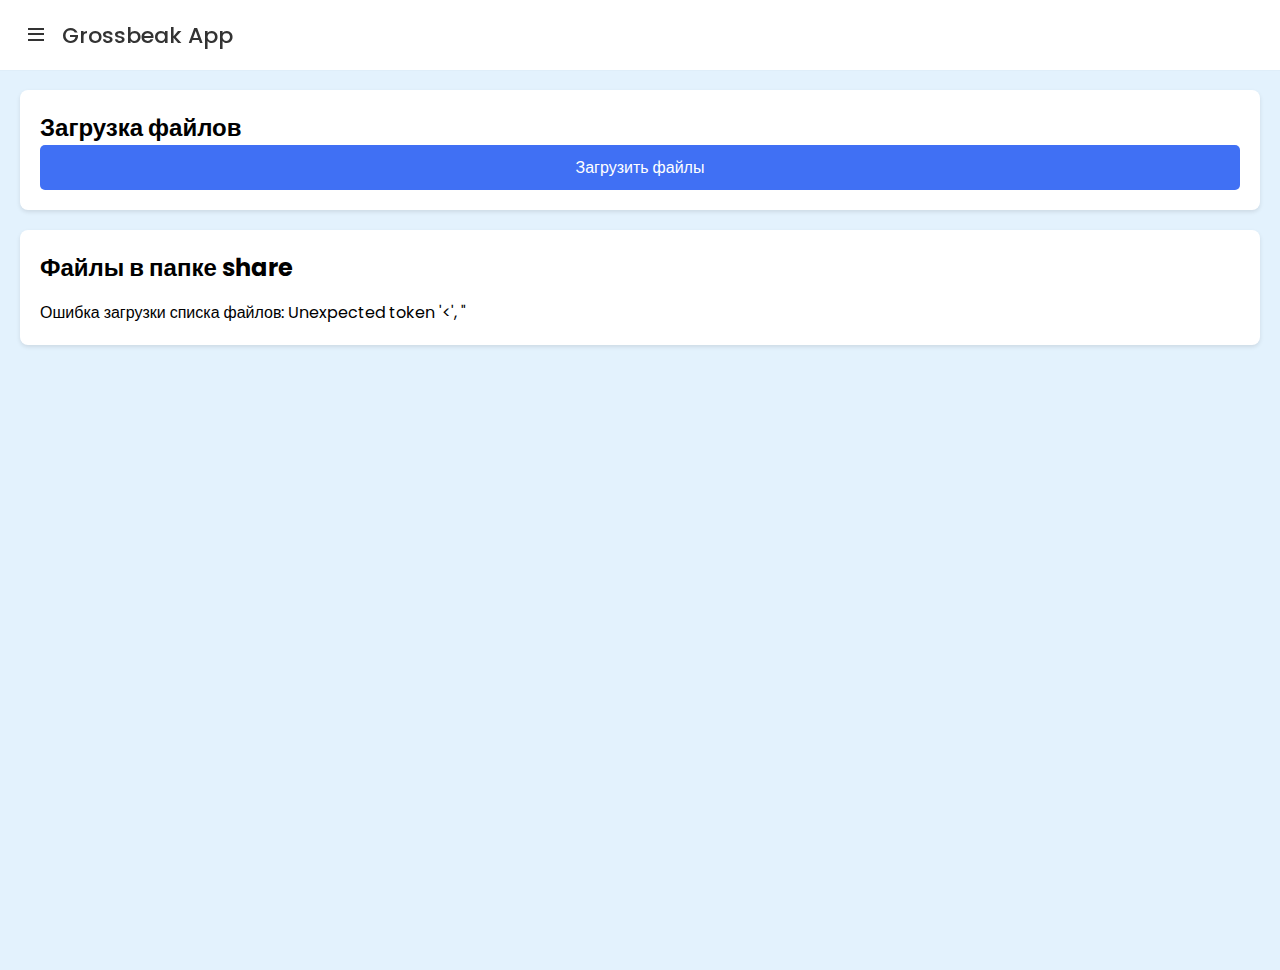
<file: app/index.html>
<!DOCTYPE html>
<html lang="ru">
<head>
    <meta charset="UTF-8">
    <meta name="viewport" content="width=device-width, initial-scale=1.0">
    <title>Grossbeak App</title>
    <link href='https://unpkg.com/boxicons@2.1.1/css/boxicons.min.css' rel='stylesheet'>
    <link rel="stylesheet" href="style.css">
    <link rel="stylesheet" href="video.css">
</head>
<body>

  <nav>
    <div class="logo">
      <i class="bx bx-menu menu-icon"></i>
      <span class="logo-name">Grossbeak App</span>
    </div>
    <div class="sidebar">
      <div class="logo">
        <i class="bx bx-menu menu-icon"></i>
        <span class="logo-name">Меню</span>
      </div>
      <div class="sidebar-content">
        <ul class="lists">
          <li class="list">
            <a href="index.html" class="nav-link">
              <i class="bx bx-home-alt icon"></i>
              <span class="link">Главная</span>
            </a>
          </li>
          <li class="list">
            <a href="soft.html" class="nav-link">
              <i class="bx bx-anchor icon"></i>
              <span class="link">Софт</span>
            </a>
          </li>
          <li class="list">
            <a href="#" class="nav-link">
              <i class="bx bx-file icon"></i>
              <span class="link">Конфиги</span>
            </a>
          </li>
          <li class="list">
            <a href="video.html" class="nav-link">
              <i class="bx bx-video icon"></i>
              <span class="link">Видео</span>
            </a>
          </li>
        </ul>

        <div class="bottom-cotent">
          <li class="list">
            <a href="#" class="nav-link theme-toggle">
              <i class="bx bx-moon icon"></i>
              <span class="link">Темная тема</span>
            </a>
          </li>
          <li class="list">
            <a href="#" class="nav-link">
              <i class="bx bx-cog icon"></i>
              <span class="link">Настройки</span>
            </a>
          </li>
          <li class="list">
            <a href="#" class="nav-link">
              <i class="bx bx-log-out icon"></i>
              <span class="link">Выход</span>
            </a>
          </li>
        </div>
      </div>
    </div>
  </nav>
    <section class="overlay"></section>
    <section class="file-manager">
      <div class="upload-container">
        <h2>Загрузка файлов</h2>
        <div class="upload-area">
          <input type="file" id="fileInput" multiple>
          <button id="uploadBtn" class="btn">Загрузить файлы</button>
          <div class="progress-container">
            <div class="progress-bar"></div>
            <span class="progress-text">0%</span>
          </div>
        </div>
      </div>
    
      <div class="files-list">
        <h2>Файлы в папке share</h2>
        <div class="files-container" id="filesContainer">
          <!-- Файлы будут загружаться здесь динамически -->
          <div class="loading-message">Загрузка списка файлов...</div>
        </div>
      </div>
    </section>
    
    <script src="video.js"></script>
</body>
</html>
</file>
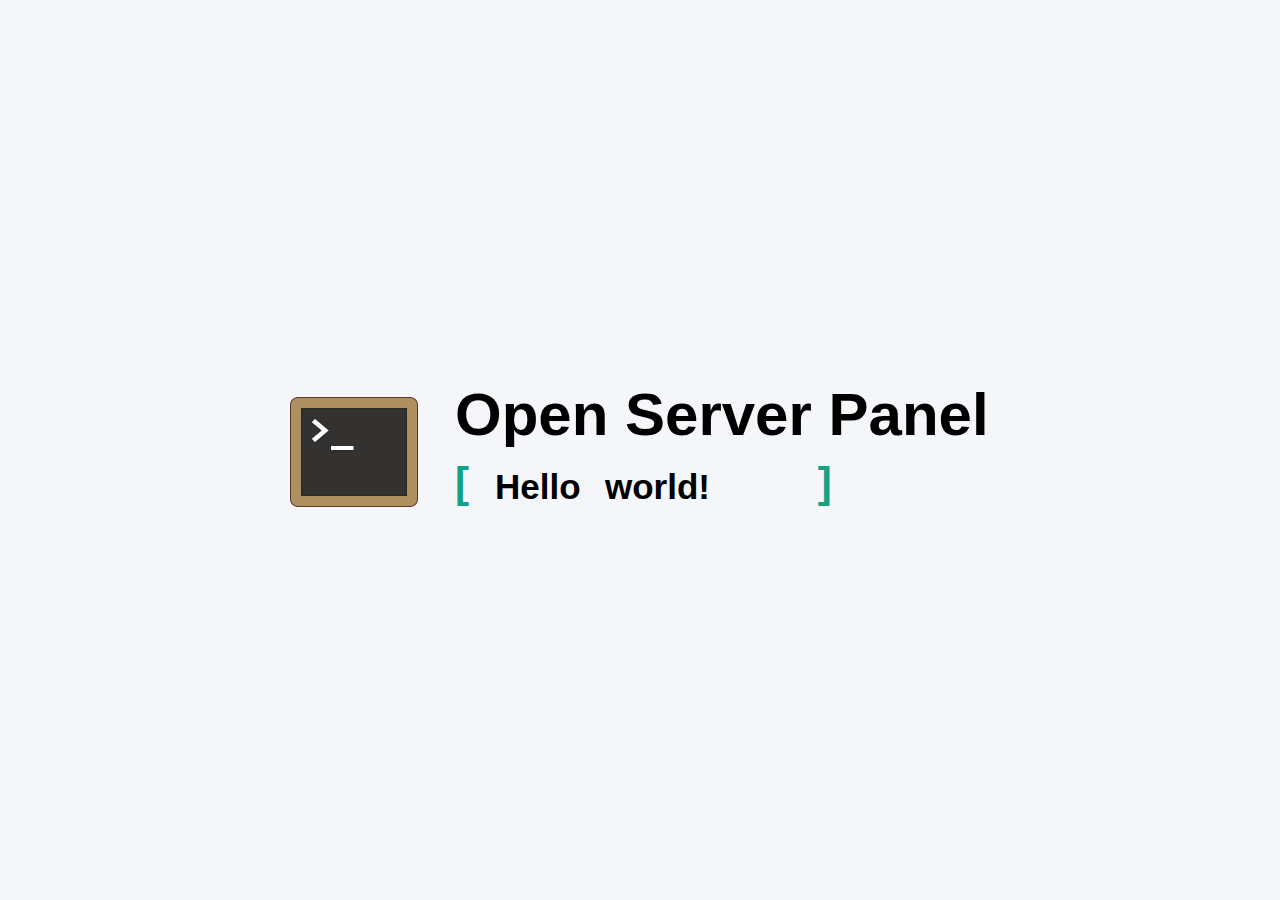
<file: forum/index.html>
<!DOCTYPE html>
<html>

<head>
    <meta charset='utf-8'>
    <meta name='viewport' content='width=device-width, initial-scale=1, shrink-to-fit=no'>
    <title>Open Server Panel</title>
    <style>
    a {
        background-color: transparent;
        -webkit-text-decoration-skip: objects
    }
    a:active,
    a:hover {
        outline-width: 0
    }
    *,
    *:after,
    *:before {
        box-sizing: inherit;
        margin: 0;
        padding: 0;
        color: #000;
    }
    html {
        box-sizing: border-box;
        font-size: 1px !important;
    }
    body {
        font: normal 16rem/23rem 'Source Sans Pro', -apple-system, BlinkMacSystemFont, 'Segoe UI', Roboto, 'Helvetica Neue', Arial, sans-serif, 'Apple Color Emoji', 'Segoe UI Emoji', 'Segoe UI Symbol';
        background-color: #F4F6F9;
    }
    .outer {
        display: table;
        position: absolute;
        top: 0;
        left: 0;
        height: 100%;
        width: 100%;
    }
    .middle {
        display: table-cell;
        vertical-align: middle;
    }
    .inner {
        margin-left: auto;
        margin-right: auto;
        max-width: 740rem;
        min-width: 360rem;
        padding: 20rem;
        position: relative;
    }
    h1 {
        line-height: 60rem;
        font-size: 60rem;
        margin: 0 0 70rem 165rem;
    }
    .content {
        position: absolute;
        left: 185rem;
        top: 93rem;
        padding-top: 4px;
        overflow: hidden;
        font-size: 35px;
        line-height: 50px;
        color: #ecf0f1;
    }
    .content__container {
        font-weight: 600;
        overflow: hidden;
        height: 50px;
        padding: 0 40px;
    }
    .content__container:before {
        content: "[";
        left: 0;
    }
    .content__container:after {
        content: "]";
        position: absolute;
        right: 0;
    }
    .content__container:after,
    .content__container:before {
        position: absolute;
        top: 0;
        color: #16a085;
        font-size: 42px;
        line-height: 50px;
        -webkit-animation-name: opacity;
        -webkit-animation-duration: 2s;
        -webkit-animation-iteration-count: infinite;
        animation-name: opacity;
        animation-duration: 2s;
        animation-iteration-count: infinite;
    }
    .content__container__text {
        display: inline;
        float: left;
        margin: 0;
    }
    .content__container__list {
        margin-top: 0;
        padding-left: 147px;
        text-align: left;
        list-style: none;
        -webkit-animation-name: change;
        -webkit-animation-duration: 10s;
        -webkit-animation-iteration-count: infinite;
        animation-name: change;
        animation-duration: 10s;
        animation-iteration-count: infinite;
    }
    .content__container__list__item {
        line-height: 50px;
        margin: 0;
    }
    @-webkit-keyframes opacity {
        0%,
        100% {
            opacity: 0;
        }
        50% {
            opacity: 1;
        }
    }
    @-webkit-keyframes change {
        0%,
        12.66%,
        100% {
            transform: translate3d(0, 0, 0);
        }
        16.66%,
        29.32% {
            transform: translate3d(0, -25%, 0);
        }
        33.32%,
        45.98% {
            transform: translate3d(0, -50%, 0);
        }
        49.98%,
        62.64% {
            transform: translate3d(0, -75%, 0);
        }
        66.64%,
        79.3% {
            transform: translate3d(0, -50%, 0);
        }
        83.3%,
        95.96% {
            transform: translate3d(0, -25%, 0);
        }
    }
    @-o-keyframes opacity {
        0%,
        100% {
            opacity: 0;
        }
        50% {
            opacity: 1;
        }
    }
    @-o-keyframes change {
        0%,
        12.66%,
        100% {
            transform: translate3d(0, 0, 0);
        }
        16.66%,
        29.32% {
            transform: translate3d(0, -25%, 0);
        }
        33.32%,
        45.98% {
            transform: translate3d(0, -50%, 0);
        }
        49.98%,
        62.64% {
            transform: translate3d(0, -75%, 0);
        }
        66.64%,
        79.3% {
            transform: translate3d(0, -50%, 0);
        }
        83.3%,
        95.96% {
            transform: translate3d(0, -25%, 0);
        }
    }
    @-moz-keyframes opacity {
        0%,
        100% {
            opacity: 0;
        }
        50% {
            opacity: 1;
        }
    }
    @-moz-keyframes change {
        0%,
        12.66%,
        100% {
            transform: translate3d(0, 0, 0);
        }
        16.66%,
        29.32% {
            transform: translate3d(0, -25%, 0);
        }
        33.32%,
        45.98% {
            transform: translate3d(0, -50%, 0);
        }
        49.98%,
        62.64% {
            transform: translate3d(0, -75%, 0);
        }
        66.64%,
        79.3% {
            transform: translate3d(0, -50%, 0);
        }
        83.3%,
        95.96% {
            transform: translate3d(0, -25%, 0);
        }
    }
    @keyframes opacity {
        0%,
        100% {
            opacity: 0;
        }
        50% {
            opacity: 1;
        }
    }
    @keyframes change {
        0%,
        12.66%,
        100% {
            transform: translate3d(0, 0, 0);
        }
        16.66%,
        29.32% {
            transform: translate3d(0, -25%, 0);
        }
        33.32%,
        45.98% {
            transform: translate3d(0, -50%, 0);
        }
        49.98%,
        62.64% {
            transform: translate3d(0, -75%, 0);
        }
        66.64%,
        79.3% {
            transform: translate3d(0, -50%, 0);
        }
        83.3%,
        95.96% {
            transform: translate3d(0, -25%, 0);
        }
    }
    </style>
</head>

<body>
    <div class='outer'>
        <div class='middle'>
            <div class='inner'>
                <img src='[data-uri]' style='float: left; margin-top: 3rem'>
                <h1>Open Server Panel</h1>
                <div class='content'>
                    <div class='content__container'>
                        <p class='content__container__text' id='t1'>Привет</p>
                        <ul class='content__container__list' id='t6'>
                            <li class='content__container__list__item' id='t2'>мир!</li>
                            <li class='content__container__list__item' id='t3'>Боб!</li>
                            <li class='content__container__list__item' id='t4'>юзеры!</li>
                            <li class='content__container__list__item' id='t5'>все!</li>
                        </ul>
                    </div>
                </div>
            </div>
        </div>
    </div>
    <script>
    var userLang = navigator.language || navigator.userLanguage;
    var userLang_detected = userLang.toLowerCase();
    if (userLang_detected != 'ru-ru' && userLang_detected != 'ru') {
        document.getElementById('t1').innerHTML = 'Hello';
        document.getElementById('t2').innerHTML = 'world!';
        document.getElementById('t3').innerHTML = 'Bob!';
        document.getElementById('t4').innerHTML = 'users!';
        document.getElementById('t5').innerHTML = 'everybody!';
        document.getElementById('t6').style.paddingLeft = '110rem';
    }
    </script>
</body>

</html>
</file>
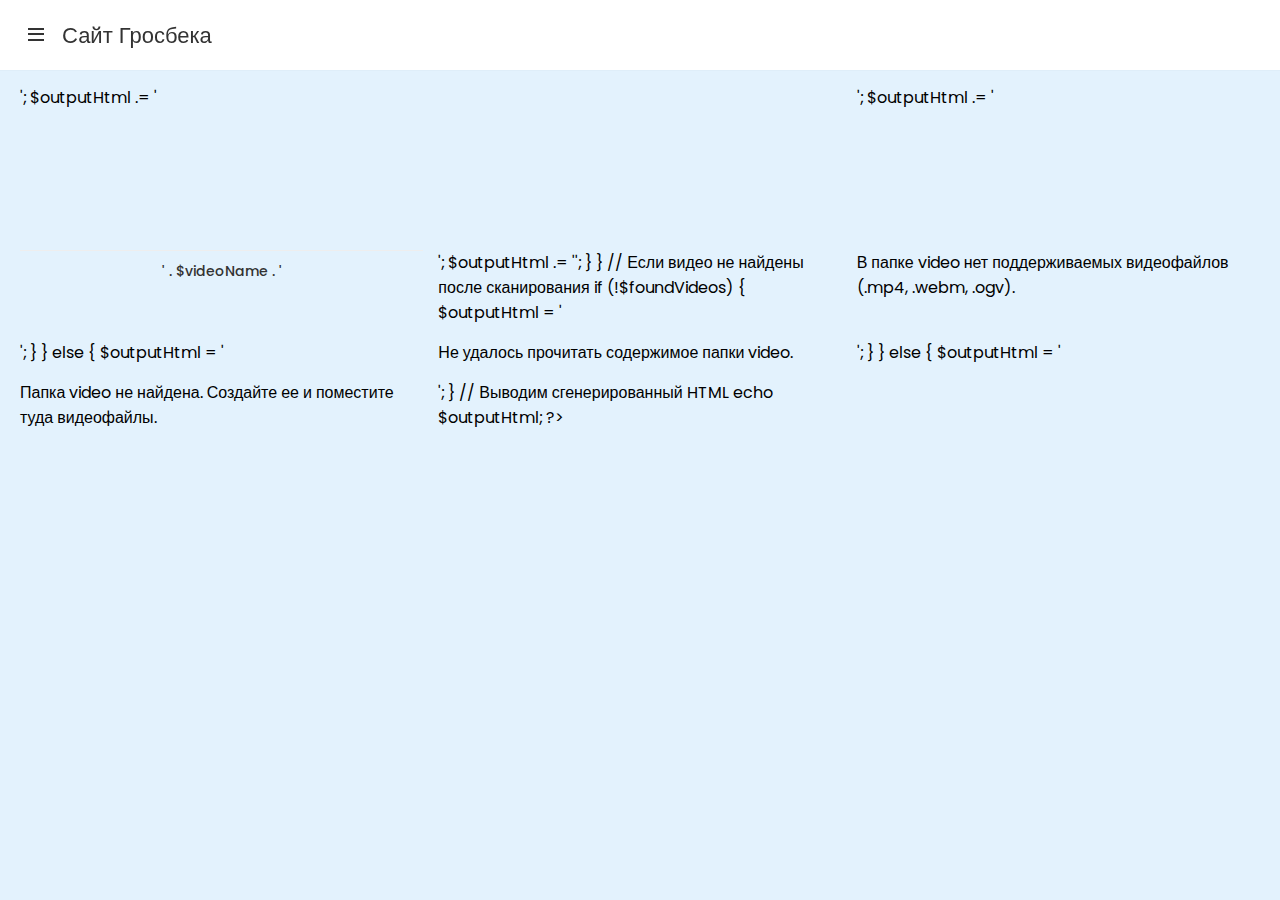
<file: video.html>
<!DOCTYPE html>
<html lang="ru">
<head>
    <meta charset="UTF-8">
    <meta name="viewport" content="width=device-width, initial-scale=1.0">
    <title>Видео Галерея</title>
    <link href='https://unpkg.com/boxicons@2.1.1/css/boxicons.min.css' rel='stylesheet'>
    <link rel="stylesheet" href="style.css">
    <link rel="stylesheet" href="video.css">
</head>
<body>

  <nav>
    <div class="logo">
      <i class="bx bx-menu menu-icon"></i>
      <span class="logo-name">Сайт Гросбека</span>
    </div>
    <div class="sidebar">
      <div class="logo">
        <i class="bx bx-menu menu-icon"></i>
        <span class="logo-name">Меню</span>
      </div>
      <div class="sidebar-content">
        <ul class="lists">
          <li class="list">
            <a href="index.html" class="nav-link">
              <i class="bx bx-home-alt icon"></i>
              <span class="link">Главная</span>
            </a>
          </li>
          <li class="list">
            <a href="soft.html" class="nav-link">
              <i class="bx bx-anchor icon"></i>
              <span class="link">Пиратки</span>
            </a>
          </li>
          <li class="list">
            <a href="#" class="nav-link">
              <i class="bx bx-file icon"></i>
              <span class="link">Конфиги</span>
            </a>
          </li>
          <li class="list">
            <a href="video.html" class="nav-link">
              <i class="bx bx-video icon"></i>
              <span class="link">Видео</span>
            </a>
          </li>
        </ul>

        <div class="bottom-cotent">
          <li class="list">
            <a href="#" class="nav-link">
              <i class="bx bx-cog icon"></i>
              <span class="link">Настройки</span>
            </a>
          </li>
          <li class="list">
            <a href="#" class="nav-link">
              <i class="bx bx-log-out icon"></i>
              <span class="link">Выход</span>
            </a>
          </li>
        </div>
      </div>
    </div>
  </nav>
    <section class="overlay"></section>
    <div class="video-gallery" id="videoGalleryContainer">
        <p class="loading-message">Загрузка видео...</p> </div>
    <div class="video-player-expanded" id="videoPlayerExpanded" style="display: none;">
        <button class="close-player" id="closePlayerBtn">&times;</button>
        <video id="expandedVideo" controls autoplay>
            Ваш браузер не поддерживает тег video.
        </video>
    </div>
    <script src="video.js"></script>
</body>
</html>
</file>
<file: app/style.css>
/* Google Fonts - Poppins */
@import url("https://fonts.googleapis.com/css2?family=Poppins:wght@300;400;500;600&display=swap");
* {
  margin: 0;
  padding: 0;
  box-sizing: border-box;
  font-family: "Poppins", sans-serif;
}
body {
  min-height: 100vh; /* Исправлено на vh для корректной работы на всю высоту окна браузера */
  background: #e3f2fd;
}
nav {
  position: fixed;
  top: 0;
  left: 0;
  height: 70px;
  width: 100%;
  display: flex;
  align-items: center;
  background: #fff;
  box-shadow: 0 0 1px rgba(0, 0, 0, 0.1);
  z-index: 100; /* Чтобы навигация была поверх остального контента */
}
nav .logo {
  display: flex;
  align-items: center;
  margin: 0 24px;
}
.logo .menu-icon {
  color: #333;
  font-size: 24px;
  margin-right: 14px;
  cursor: pointer;
}
.logo .logo-name {
  color: #333;
  font-size: 22px;
  font-weight: 500;
}
nav .sidebar {
  position: fixed;
  top: 0;
  left: -100%;
  height: 100%;
  width: 260px;
  padding: 20px 0;
  background-color: #fff;
  box-shadow: 0 5px 1px rgba(0, 0, 0, 0.1);
  transition: all 0.4s ease;
  z-index: 101; /* Чтобы боковая панель была поверх overlay */
}
nav.open .sidebar {
  left: 0;
}
.sidebar .sidebar-content {
  display: flex;
  height: 100%;
  flex-direction: column;
  justify-content: space-between;
  padding: 30px 16px;
}
.sidebar-content .list {
  list-style: none;
}
.list .nav-link {
  display: flex;
  align-items: center;
  margin: 8px 0;
  padding: 14px 12px;
  border-radius: 8px;
  text-decoration: none;
}
.lists .nav-link:hover {
  background-color: #4070f4;
}
.nav-link .icon {
  margin-right: 14px;
  font-size: 20px;
  color: #707070;
}
.nav-link .link {
  font-size: 16px;
  color: #707070;
  font-weight: 400;
}
.lists .nav-link:hover .icon,
.lists .nav-link:hover .link {
  color: #fff;
}
.overlay {
  position: fixed;
  top: 0;
  left: -100%;
  height: 1000vh; /* Исправлено на vh */
  width: 200%; /* Исправлено на 100% */
  opacity: 0;
  pointer-events: none;
  transition: all 0.4s ease;
  background: rgba(0, 0, 0, 0.3);
  z-index: 100; /* Чтобы overlay был поверх контента */
}
nav.open ~ .overlay {
  opacity: 1;
  left: 260px;
  pointer-events: auto;
}

/* Добавьте в конец файла style.css */

/* Темная тема */
body.dark-theme {
  background: #121212;
  color: #f5f5f5;
}

body.dark-theme nav,
body.dark-theme .sidebar {
  background: #1e1e1e;
  box-shadow: 0 0 1px rgba(255, 255, 255, 0.1);
}

body.dark-theme .logo .menu-icon,
body.dark-theme .logo .logo-name {
  color: #f5f5f5;
}

body.dark-theme .nav-link .icon,
body.dark-theme .nav-link .link {
  color: #b0b0b0;
}

body.dark-theme .lists .nav-link:hover {
  background-color: #4070f4;
}

body.dark-theme .lists .nav-link:hover .icon,
body.dark-theme .lists .nav-link:hover .link {
  color: #fff;
}

body.dark-theme .overlay {
  background: rgba(0, 0, 0, 0.7);
}

/* Стили для переключателя темы */
.theme-toggle.active .icon {
  color: #ffeb3b;
}

/* Добавьте в конец файла */
.file-manager {
  padding: 20px;
  margin-top: 70px;
}

.upload-container, .files-list {
  background: #fff;
  border-radius: 8px;
  padding: 20px;
  margin-bottom: 20px;
  box-shadow: 0 2px 4px rgba(0,0,0,0.1);
}

.upload-area {
  display: flex;
  flex-direction: column;
  gap: 15px;
}

#fileInput {
  display: none;
}

.btn {
  background: #4070f4;
  color: white;
  border: none;
  padding: 10px 15px;
  border-radius: 5px;
  cursor: pointer;
  font-size: 16px;
  transition: background 0.3s;
}

.btn:hover {
  background: #3058c4;
}

.progress-container {
  width: 100%;
  background: #f1f1f1;
  border-radius: 5px;
  margin-top: 10px;
  display: none;
}

.progress-bar {
  height: 20px;
  background: #4CAF50;
  border-radius: 5px;
  width: 0%;
  transition: width 0.3s;
}

.progress-text {
  display: block;
  text-align: center;
  margin-top: 5px;
  font-size: 14px;
}

.files-container {
  margin-top: 15px;
}

.file-item {
  display: flex;
  justify-content: space-between;
  align-items: center;
  padding: 10px;
  border-bottom: 1px solid #eee;
}

.file-name {
  flex-grow: 1;
  overflow: hidden;
  text-overflow: ellipsis;
  white-space: nowrap;
}

.file-actions {
  display: flex;
  gap: 10px;
}

.file-actions button {
  padding: 5px 10px;
  border: none;
  border-radius: 3px;
  cursor: pointer;
}

.download-btn {
  background: #4CAF50;
  color: white;
}

.delete-btn {
  background: #f44336;
  color: white;
}

/* Темная тема для файлового менеджера */
body.dark-theme .upload-container,
body.dark-theme .files-list {
  background: #2d2d2d;
  box-shadow: 0 2px 4px rgba(0,0,0,0.3);
}

body.dark-theme .file-item {
  border-bottom: 1px solid #444;
}

body.dark-theme .progress-container {
  background: #444;
}
</file>
<file: app/video.css>
/* Файл: video.css */

/* Стили для поля поиска */
.search-container {
    padding: 15px;
    background-color: #f8f8f8;
    border-bottom: 1px solid #eee;
    display: flex;
    justify-content: center;
}

#searchInput {
    padding: 10px;
    border: 1px solid #ccc;
    border-radius: 5px;
    font-size: 16px;
    width: 80%;
    max-width: 600px;
    box-sizing: border-box;
}

#searchInput:focus {
    outline: none;
    border-color: #5cb85c; /* Пример цвета при фокусе */
    box-shadow: 0 0 5px rgba(92, 184, 92, 0.5);
}

/* Стили для галереи и видео блоков */
.video-gallery {
    display: grid;
    /* 3 колонки на больших экранах */
    grid-template-columns: repeat(3, 1fr);
    /* Уменьшенное расстояние между блоками */
    gap: 15px;
    /* Умеренные отступы вокруг галереи */
    padding: 20px;
    /* Отступ сверху учитывает высоту навбара (70px) и отступ от search-container (15px) */
    padding-top: 85px;
    width: 100%;
    box-sizing: border-box;
}

.video-block {
    background-color: #fff;
    border-radius: 8px;
    box-shadow: 0 4px 8px rgba(0, 0, 0, 0.1);
    overflow: hidden; /* Обрезает все, что выходит за границы */
    cursor: pointer;
    transition: transform 0.2s ease-in-out, box-shadow 0.2s ease-in-out;
    display: flex;
    flex-direction: column; /* Видео над текстом */
}

.video-block:hover {
    transform: translateY(-5px);
    box-shadow: 0 6px 12px rgba(0, 0, 0, 0.15);
}

.video-block video {
    width: 100%;
    height: auto; /* Автоматическая высота для сохранения пропорций */
    aspect-ratio: 16 / 9; /* Поддерживаем соотношение сторон 16:9 */
    object-fit: cover; /* Масштабирует видео, чтобы покрыть блок, обрезая лишнее */
    display: block; /* Убирает лишний отступ снизу */
    background-color: #eee; /* Фон для видео пока оно не загрузилось */
}

.video-title {
    padding: 10px 15px;
    text-align: center;
    font-size: 14px;
    font-weight: 500;
    color: #333;
    white-space: nowrap; /* Запрещаем перенос текста */
    overflow: hidden; /* Скрываем то, что не помещается */
    text-overflow: ellipsis; /* Добавляем многоточие */
    border-top: 1px solid #eee; /* Небольшой разделитель */
}

/* Стили для сообщений внутри галереи (загрузка, ошибки) */
.video-gallery .loading-message,
.video-gallery .error-message {
    grid-column: 1 / -1; /* Занимает все колонки грида */
    text-align: center;
    padding: 40px 20px;
    color: #555;
    font-size: 16px;
}
.video-gallery .error-message {
    color: #d9534f; /* Красный цвет для ошибок */
}


/* Стили для развернутого плеера */
.video-player-expanded {
    position: fixed; /* Фиксированное позиционирование на всю страницу */
    top: 0;
    left: 0;
    width: 100%;
    height: 100%;
    background-color: rgba(0, 0, 0, 0.85); /* Полупрозрачный фон */
    display: none; /* Изначально скрыт */
    align-items: center;
    justify-content: center;
    z-index: 1000; /* Поверх всех остальных элементов */
    opacity: 0; /* Начальная прозрачность для анимации */
    visibility: hidden; /* Скрываем для доступности и производительности */
    transition: opacity 0.3s ease, visibility 0.3s ease;
}

#expandedVideo {
    display: block;
    max-width: 95%; /* Максимальная ширина видео */
    max-height: 90%; /* Максимальная высота видео */
    background-color: #000; /* Фон самого видео */
    outline: none; /* Убираем синюю обводку при фокусе */
    box-shadow: 0 10px 30px rgba(0,0,0,0.5); /* Тень для выделения */
}

.close-player {
    position: absolute;
    top: 20px;
    right: 30px;
    background: rgba(255, 255, 255, 0.8);
    color: #333;
    border: none;
    border-radius: 50%;
    width: 40px;
    height: 40px;
    font-size: 24px;
    font-weight: bold;
    line-height: 38px; /* Для вертикального центрирования крестика */
    text-align: center;
    cursor: pointer;
    z-index: 1001; /* Поверх видео */
    transition: background-color 0.2s ease, color 0.2s ease, transform 0.2s ease;
}

.close-player:hover {
    background: rgba(255, 255, 255, 1);
    color: #000;
    transform: scale(1.1);
}

/* Скрытие прокрутки body при открытом плеере */
body.video-open {
    overflow: hidden; /* Запретить прокрутку фона */
}


/* --- Адаптивность --- */

/* Планшеты (например, от 769px до 992px) - 2 колонки */
@media (max-width: 992px) and (min-width: 769px) {
    .video-gallery {
        grid-template-columns: repeat(2, 1fr); /* 2 колонки */
        gap: 15px; /* Оставляем тот же или меняем gap */
        padding-left: 15px; /* Можно чуть уменьшить паддинги */
        padding-right: 15px;
        padding-top: 100px; /* (70px навбар + 15px от search-container + доп. отступ) */
    }
}

/* Мобильные устройства (<= 768px) - 1 колонка */
@media (max-width: 768px) {
    .video-gallery {
        grid-template-columns: 1fr; /* 1 колонка */
        padding-left: 10px; /* Уменьшаем паддинги для мобильных */
        padding-right: 10px;
        padding-top: 85px; /* (70px навбар + 15px от search-container) */
        gap: 15px; /* Оставляем или уменьшаем gap */
    }

    #expandedVideo {
        max-width: 100%; /* Видео может занимать почти всю ширину */
        max-height: 85%;
    }

    .close-player {
        top: 15px;
        right: 15px;
        width: 35px;
        height: 35px;
        font-size: 20px;
        line-height: 33px;
    }

    .video-title {
        font-size: 13px; /* Можно чуть уменьшить шрифт заголовка */
    }
}

/* Добавьте в конец файла video.css */

/* Темная тема для видео галереи */
body.dark-theme .search-container {
    background-color: #1e1e1e;
    border-bottom: 1px solid #333;
  }
  
  body.dark-theme #searchInput {
    background-color: #2d2d2d;
    border-color: #444;
    color: #f5f5f5;
  }
  
  body.dark-theme #searchInput:focus {
    border-color: #5cb85c;
    box-shadow: 0 0 5px rgba(92, 184, 92, 0.5);
  }
  
  body.dark-theme .video-block {
    background-color: #2d2d2d;
    box-shadow: 0 4px 8px rgba(0, 0, 0, 0.3);
  }
  
  body.dark-theme .video-title {
    color: #f5f5f5;
    border-top: 1px solid #444;
  }
  
  body.dark-theme .video-gallery .loading-message,
  body.dark-theme .video-gallery .error-message {
    color: #aaa;
  }
  
  body.dark-theme .video-gallery .error-message {
    color: #e57373;
  }
</file>
<file: style.css>
/* Google Fonts - Poppins */
@import url("https://fonts.googleapis.com/css2?family=Poppins:wght@300;400;500;600&display=swap");
* {
  margin: 0;
  padding: 0;
  box-sizing: border-box;
  font-family: "Poppins", sans-serif;
}
body {
  min-height: 100vh; /* Исправлено на vh для корректной работы на всю высоту окна браузера */
  background: #e3f2fd;
}
nav {
  position: fixed;
  top: 0;
  left: 0;
  height: 70px;
  width: 100%;
  display: flex;
  align-items: center;
  background: #fff;
  box-shadow: 0 0 1px rgba(0, 0, 0, 0.1);
  z-index: 100; /* Чтобы навигация была поверх остального контента */
}
nav .logo {
  display: flex;
  align-items: center;
  margin: 0 24px;
}
.logo .menu-icon {
  color: #333;
  font-size: 24px;
  margin-right: 14px;
  cursor: pointer;
}
.logo .logo-name {
  color: #333;
  font-size: 22px;
  font-weight: 500;
}
nav .sidebar {
  position: fixed;
  top: 0;
  left: -100%;
  height: 100%;
  width: 260px;
  padding: 20px 0;
  background-color: #fff;
  box-shadow: 0 5px 1px rgba(0, 0, 0, 0.1);
  transition: all 0.4s ease;
  z-index: 101; /* Чтобы боковая панель была поверх overlay */
}
nav.open .sidebar {
  left: 0;
}
.sidebar .sidebar-content {
  display: flex;
  height: 100%;
  flex-direction: column;
  justify-content: space-between;
  padding: 30px 16px;
}
.sidebar-content .list {
  list-style: none;
}
.list .nav-link {
  display: flex;
  align-items: center;
  margin: 8px 0;
  padding: 14px 12px;
  border-radius: 8px;
  text-decoration: none;
}
.lists .nav-link:hover {
  background-color: #4070f4;
}
.nav-link .icon {
  margin-right: 14px;
  font-size: 20px;
  color: #707070;
}
.nav-link .link {
  font-size: 16px;
  color: #707070;
  font-weight: 400;
}
.lists .nav-link:hover .icon,
.lists .nav-link:hover .link {
  color: #fff;
}
.overlay {
  position: fixed;
  top: 0;
  left: -100%;
  height: 1000vh; /* Исправлено на vh */
  width: 200%; /* Исправлено на 100% */
  opacity: 0;
  pointer-events: none;
  transition: all 0.4s ease;
  background: rgba(0, 0, 0, 0.3);
  z-index: 100; /* Чтобы overlay был поверх контента */
}
nav.open ~ .overlay {
  opacity: 1;
  left: 260px;
  pointer-events: auto;
}
</file>
<file: video.css>
/* Файл: video.css */

/* Стили для поля поиска */
.search-container {
    padding: 15px;
    background-color: #f8f8f8;
    border-bottom: 1px solid #eee;
    display: flex;
    justify-content: center;
}

#searchInput {
    padding: 10px;
    border: 1px solid #ccc;
    border-radius: 5px;
    font-size: 16px;
    width: 80%;
    max-width: 600px;
    box-sizing: border-box;
}

#searchInput:focus {
    outline: none;
    border-color: #5cb85c; /* Пример цвета при фокусе */
    box-shadow: 0 0 5px rgba(92, 184, 92, 0.5);
}

/* Стили для галереи и видео блоков */
.video-gallery {
    display: grid;
    /* 3 колонки на больших экранах */
    grid-template-columns: repeat(3, 1fr);
    /* Уменьшенное расстояние между блоками */
    gap: 15px;
    /* Умеренные отступы вокруг галереи */
    padding: 20px;
    /* Отступ сверху учитывает высоту навбара (70px) и отступ от search-container (15px) */
    padding-top: 85px;
    width: 100%;
    box-sizing: border-box;
}

.video-block {
    background-color: #fff;
    border-radius: 8px;
    box-shadow: 0 4px 8px rgba(0, 0, 0, 0.1);
    overflow: hidden; /* Обрезает все, что выходит за границы */
    cursor: pointer;
    transition: transform 0.2s ease-in-out, box-shadow 0.2s ease-in-out;
    display: flex;
    flex-direction: column; /* Видео над текстом */
}

.video-block:hover {
    transform: translateY(-5px);
    box-shadow: 0 6px 12px rgba(0, 0, 0, 0.15);
}

.video-block video {
    width: 100%;
    height: auto; /* Автоматическая высота для сохранения пропорций */
    aspect-ratio: 16 / 9; /* Поддерживаем соотношение сторон 16:9 */
    object-fit: cover; /* Масштабирует видео, чтобы покрыть блок, обрезая лишнее */
    display: block; /* Убирает лишний отступ снизу */
    background-color: #eee; /* Фон для видео пока оно не загрузилось */
}

.video-title {
    padding: 10px 15px;
    text-align: center;
    font-size: 14px;
    font-weight: 500;
    color: #333;
    white-space: nowrap; /* Запрещаем перенос текста */
    overflow: hidden; /* Скрываем то, что не помещается */
    text-overflow: ellipsis; /* Добавляем многоточие */
    border-top: 1px solid #eee; /* Небольшой разделитель */
}

/* Стили для сообщений внутри галереи (загрузка, ошибки) */
.video-gallery .loading-message,
.video-gallery .error-message {
    grid-column: 1 / -1; /* Занимает все колонки грида */
    text-align: center;
    padding: 40px 20px;
    color: #555;
    font-size: 16px;
}
.video-gallery .error-message {
    color: #d9534f; /* Красный цвет для ошибок */
}


/* Стили для развернутого плеера */
.video-player-expanded {
    position: fixed; /* Фиксированное позиционирование на всю страницу */
    top: 0;
    left: 0;
    width: 100%;
    height: 100%;
    background-color: rgba(0, 0, 0, 0.85); /* Полупрозрачный фон */
    display: none; /* Изначально скрыт */
    align-items: center;
    justify-content: center;
    z-index: 1000; /* Поверх всех остальных элементов */
    opacity: 0; /* Начальная прозрачность для анимации */
    visibility: hidden; /* Скрываем для доступности и производительности */
    transition: opacity 0.3s ease, visibility 0.3s ease;
}

#expandedVideo {
    display: block;
    max-width: 95%; /* Максимальная ширина видео */
    max-height: 90%; /* Максимальная высота видео */
    background-color: #000; /* Фон самого видео */
    outline: none; /* Убираем синюю обводку при фокусе */
    box-shadow: 0 10px 30px rgba(0,0,0,0.5); /* Тень для выделения */
}

.close-player {
    position: absolute;
    top: 20px;
    right: 30px;
    background: rgba(255, 255, 255, 0.8);
    color: #333;
    border: none;
    border-radius: 50%;
    width: 40px;
    height: 40px;
    font-size: 24px;
    font-weight: bold;
    line-height: 38px; /* Для вертикального центрирования крестика */
    text-align: center;
    cursor: pointer;
    z-index: 1001; /* Поверх видео */
    transition: background-color 0.2s ease, color 0.2s ease, transform 0.2s ease;
}

.close-player:hover {
    background: rgba(255, 255, 255, 1);
    color: #000;
    transform: scale(1.1);
}

/* Скрытие прокрутки body при открытом плеере */
body.video-open {
    overflow: hidden; /* Запретить прокрутку фона */
}


/* --- Адаптивность --- */

/* Планшеты (например, от 769px до 992px) - 2 колонки */
@media (max-width: 992px) and (min-width: 769px) {
    .video-gallery {
        grid-template-columns: repeat(2, 1fr); /* 2 колонки */
        gap: 15px; /* Оставляем тот же или меняем gap */
        padding-left: 15px; /* Можно чуть уменьшить паддинги */
        padding-right: 15px;
        padding-top: 100px; /* (70px навбар + 15px от search-container + доп. отступ) */
    }
}

/* Мобильные устройства (<= 768px) - 1 колонка */
@media (max-width: 768px) {
    .video-gallery {
        grid-template-columns: 1fr; /* 1 колонка */
        padding-left: 10px; /* Уменьшаем паддинги для мобильных */
        padding-right: 10px;
        padding-top: 85px; /* (70px навбар + 15px от search-container) */
        gap: 15px; /* Оставляем или уменьшаем gap */
    }

    #expandedVideo {
        max-width: 100%; /* Видео может занимать почти всю ширину */
        max-height: 85%;
    }

    .close-player {
        top: 15px;
        right: 15px;
        width: 35px;
        height: 35px;
        font-size: 20px;
        line-height: 33px;
    }

    .video-title {
        font-size: 13px; /* Можно чуть уменьшить шрифт заголовка */
    }
}
</file>
